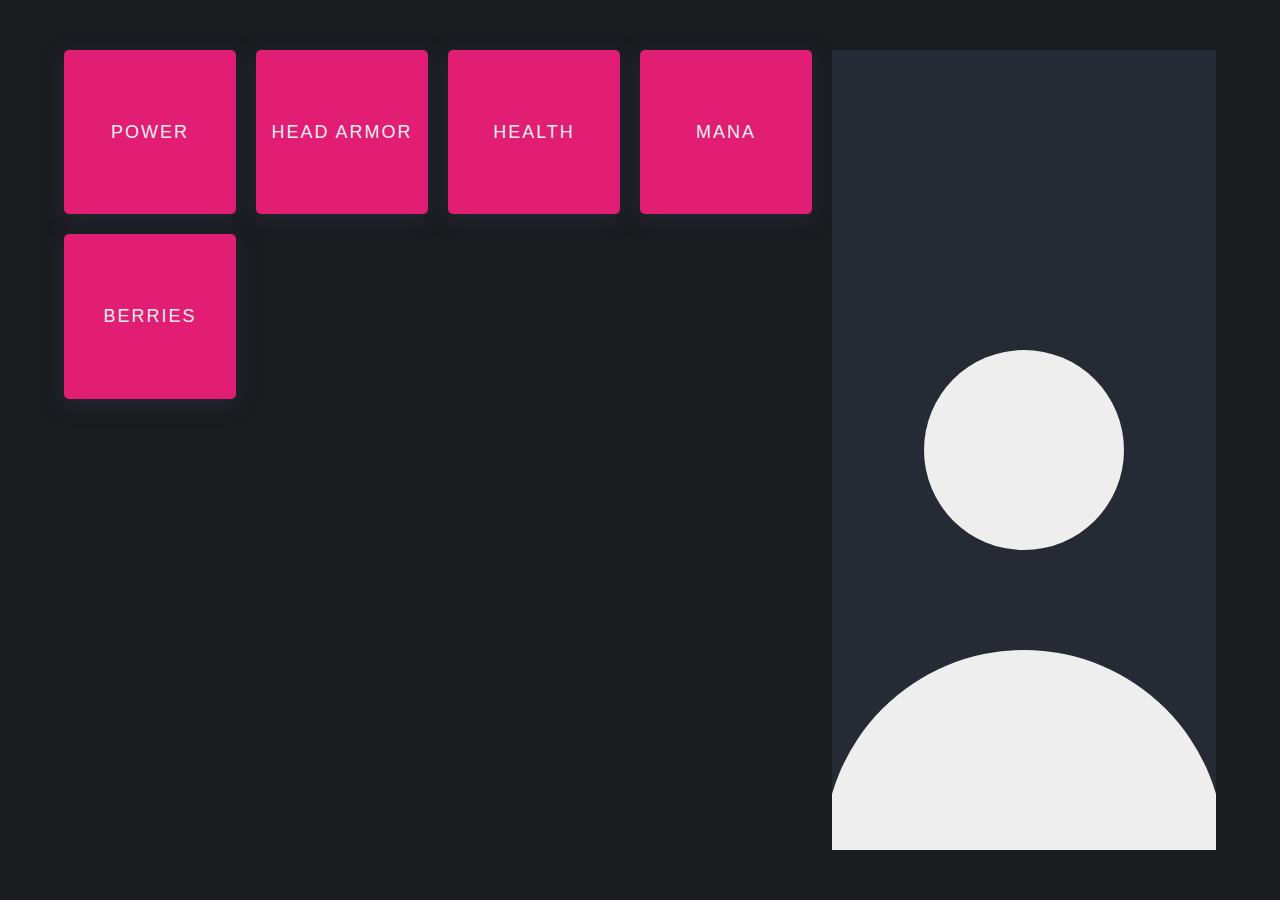
<file: 0830/index.html>
<!DOCTYPE html>
<html lang="en">
<head>
    <meta charset="UTF-8">
    <meta name="viewport" content="width=device-width, initial-scale=1.0">
    <meta http-equiv="X-UA-Compatible" content="ie=edge">
    <link rel="stylesheet" href="./style.css">
    
    <title>drag & drop rpg</title>
</head>
<body>
   <article class="container">
    <div class="container__items">
        <ul class="container__items__list">
            <li class="container__items__list__item" id="js--power" ondragstart="onDragStart(event)" ondragend="onDragEnd(event)" draggable="true">Power</li>
            <li class="container__items__list__item" id="js--head--armor" ondragstart="onDragStart(event)" ondragend="onDragEnd(event)" draggable="true">Head Armor</li>
            <li class="container__items__list__item" id="js--health" ondragstart="onDragStart(event)" ondragend="onDragEnd(event)" draggable="true">Health</li>
            <li class="container__items__list__item" id="js--mana" ondragstart="onDragStart(event)" ondragend="onDragEnd(event)" draggable="true">Mana</li>
            <li class="container__items__list__item" id="js--berries" ondragstart="onDragStart(event)" ondragend="onDragEnd(event)" draggable="true">Berries</li>
        </ul>
    </div>
    <div class="container__character" ondragover="onDragOver(event)" ondragleave="onDragLeave(event)" ondrop="onDrop(event)">
        <div class="container__character__head"></div>
        <div class="container__character__body"></div>
    </div>
   </article> 



    <script type="text/javascript" src="./main.js"></script>
</body>
</html>
</file>
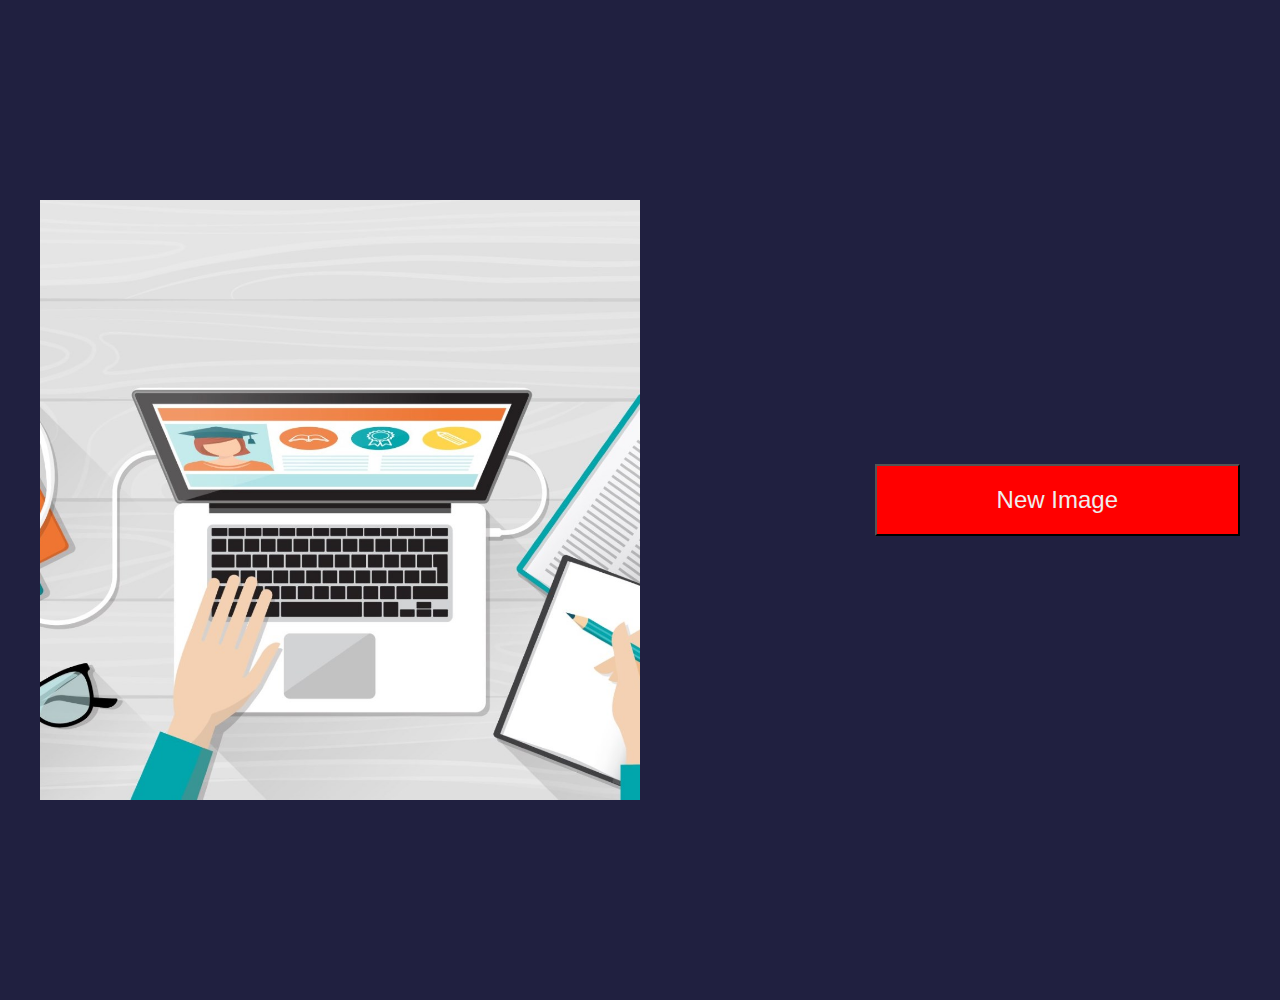
<file: 1230/index.html>
<!DOCTYPE html>
<html lang="en">
<head>
    <meta charset="UTF-8">
    <meta name="viewport" content="width=device-width, initial-scale=1.0">
    <meta http-equiv="X-UA-Compatible" content="ie=edge">
    <link rel="stylesheet" href="./style.css">
    <title>Document</title>
</head>
<body>
    <figure id="js--figure--first"><img id="js--image--first" src="./img/work1.jpg" alt="work1"></figure>
    <figure id="js--figure--second"><img id="js--image--second" src="./img/work2.jpeg" alt="work2"></figure>
    <script type="text/javascript" src="main.js"></script>
</body>
</html>
</file>
<file: 0830/style.css>
*, *:before,  *:after{
    box-sizing: border-box;
    margin: 0;
    padding: 0;
}

html{
    font-size: 62.5%;
}

body{
    font-size: 1.8rem;
    background-color: #1A1C20;
    font-family: sans-serif;
    display: flex;
    justify-content: center;
    align-items: center;
    height: 100vh;
}

.container{
    width: 90%;
    height: 80rem;
    display:grid;
    grid-template-columns: repeat(12,minmax(0,1fr));
    grid-template-rows: repeat(3,minmax(0,1fr)); /* 90% in 3 delen*/
    border-radius: .5rem;
}

.container__items{
    grid-column: span 8; /* 8 rijen breed*/
    grid-row: span 2;   /* 2 rijen hoog*/
    margin-right: 2rem;
}

.container__character{
    grid-column: 9 / span 4;
    background-color: #252a34;
    grid-row: span 3;
    position:relative;
    overflow: hidden;
    transition: 0.5s all;
}

.container__character__head{ 
    height: 20rem;
    width: 20rem;
    position: absolute;
    background-color: #eeeeee;
    border-radius: 50%;
    top: 50%;
    left: 50%;
    transform: translate(-50%, -50%);
    transition: 0.8s;
}

.container__character__body{
    height: 40rem;
    width: 40rem;
    position: absolute;
    background-color: #eeeeee;
    border-radius: 50%;
    top: 100%;
    left: 50%;
    transform: translate(-50%, -50%);
    transition: 0.8s;
}

.container__items__list{
    width: 100%;
    height: 100%;
    display: grid;
    grid-template-columns: repeat(12,minmax(0,1fr));
    grid-template-rows: repeat(6,minmax(0,1fr)); 
    grid-row-gap: 2rem;
    grid-column-gap: 2rem;
}

.container__items__list__item{
    list-style: none;
    grid-column: span 3;
    grid-row: span 2;
    background-color:#e11d74;
    border-radius: .5rem;
    text-transform: uppercase;
    letter-spacing: .2rem;
    color: #eeeeee;
    display: flex;
    justify-content: center;
    align-items: center;
    box-shadow: 0 0.5rem 2rem #252a34;
    transition: 0.5s all;

}

.container__items__list__item:hover{
    transform: translateY(-1rem);
    cursor: grabbing;
}
</file>
<file: 1230/style.css>
*, *::before, *::after{
    box-sizing: border-box;
    margin: 0;
    padding: 0;
}

html{
    font-size: 62.5%;
}

body{
    font-size: 1.8rem;
    background-color: #202040;
    padding: 4rem;
    height: 100rem;
    width: 100vw;
    display:flex;
    justify-content: space-between;
    align-items: center;

}

figure{
    width: 60rem;
    height: 60rem;
    margin-right: 4rem;
}

figure > img{
    width: 100%;
    height: 100%;
    object-fit: cover; /*in porportie uitgerekt worden om 60rem te kunnen vullen*/
}

button{
    padding: 2rem 12rem;
    background-color: red;
    color: #eeeeee;
    font-size: 2.4rem;
    font-family: sans-serif; 
}

button:hover{
    cursor: pointer;
}
</file>
